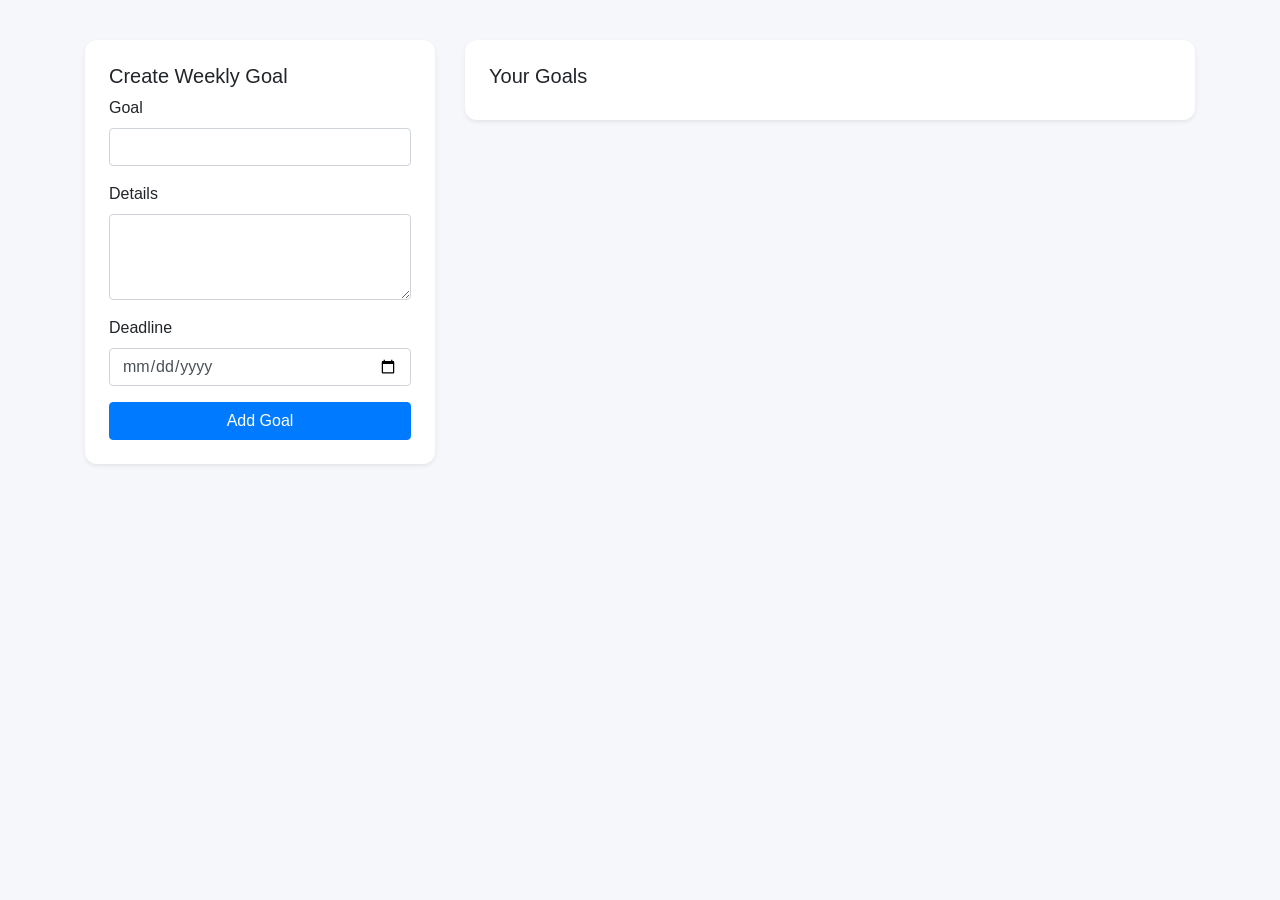
<file: dashboard.html>
<!doctype html>
<html lang="en">
<head>
  <meta charset="UTF-8"><meta name="viewport" content="width=device-width, initial-scale=1.0">
  <title>Dashboard | ELeP</title>
  <link rel="stylesheet" href="https://cdn.jsdelivr.net/npm/bootstrap@4.6.2/dist/css/bootstrap.min.css">
  <link rel="stylesheet" href="assets/css/styles.css">
</head>
<body>
<div id="mainNav"></div>
<main class="py-4"><div class="container">
  <div id="metrics" class="row mb-3"></div>
  <div class="row">
    <div class="col-lg-4 mb-3"><div class="card p-4 shadow-sm">
      <h5>Create Weekly Goal</h5>
      <div id="goalAlert" class="alert d-none"></div>
      <form id="goalForm">
        <div class="form-group"><label>Goal</label><input class="form-control" name="title" required></div>
        <div class="form-group"><label>Details</label><textarea class="form-control" name="details" rows="3"></textarea></div>
        <div class="form-group"><label>Deadline</label><input type="date" class="form-control" name="deadline" required></div>
        <button class="btn btn-primary btn-block">Add Goal</button>
      </form>
    </div></div>
    <div class="col-lg-8 mb-3"><div class="card p-4 shadow-sm"><h5>Your Goals</h5><div id="goalList"></div></div></div>
  </div>
</div></main>
<script src="assets/js/app.js"></script>
<script>
async function loadGoals() {
  const { goals, metrics } = await api.request('api/goals.php');
  document.getElementById('metrics').innerHTML = `
  <div class="col-md-3 mb-2"><div class="card p-3 shadow-sm"><div class="text-muted">Weekly Goals</div><div class="stat-value">${metrics.total}</div></div></div>
  <div class="col-md-3 mb-2"><div class="card p-3 shadow-sm"><div class="text-muted">Completed</div><div class="stat-value text-success">${metrics.completed}</div></div></div>
  <div class="col-md-3 mb-2"><div class="card p-3 shadow-sm"><div class="text-muted">Pending</div><div class="stat-value text-warning">${metrics.pending}</div></div></div>
  <div class="col-md-3 mb-2"><div class="card p-3 shadow-sm"><div class="text-muted">Progress</div><div class="stat-value">${metrics.progress}%</div></div></div>`;

  const goalList = document.getElementById('goalList');
  goalList.innerHTML = goals.length ? goals.map(goal => `
    <div class="border rounded p-3 mb-2 bg-light">
      <div class="d-flex justify-content-between"><div><h6>${goal.title}</h6><p class="text-muted mb-1">${goal.details || ''}</p><small>Deadline: ${goal.deadline}</small></div><span class="badge badge-${goal.status === 'completed' ? 'success' : 'warning'} p-2">${goal.status}</span></div>
      <div class="mt-2 d-flex">
        <button class="btn btn-sm btn-outline-primary mr-2" onclick="toggleGoal(${goal.id})">${goal.status === 'completed' ? 'Mark Pending' : 'Mark Completed'}</button>
        <button class="btn btn-sm btn-outline-danger" onclick="deleteGoal(${goal.id})">Delete</button>
      </div>
    </div>`).join('') : '<p class="text-muted">No goals yet. Create your first goal.</p>';
}
async function toggleGoal(id){ await api.request('api/goals.php',{method:'PATCH',body:JSON.stringify({goal_id:id})}); loadGoals(); }
async function deleteGoal(id){ if(confirm('Delete this goal?')){ await api.request('api/goals.php',{method:'DELETE',body:JSON.stringify({goal_id:id})}); loadGoals(); } }

(async () => {
  await guardAuth();
  await renderNav();
  await loadGoals();
  document.getElementById('goalForm').addEventListener('submit', async (e) => {
    e.preventDefault();
    const fd = new FormData(e.target);
    try {
      await api.request('api/goals.php', { method: 'POST', body: JSON.stringify({ title: fd.get('title'), details: fd.get('details'), deadline: fd.get('deadline') }) });
      e.target.reset();
      setAlert('goalAlert', 'Goal created.', 'success');
      loadGoals();
    } catch (err) { setAlert('goalAlert', err.message); }
  });
})();
</script>
</body>
</html>
</file>
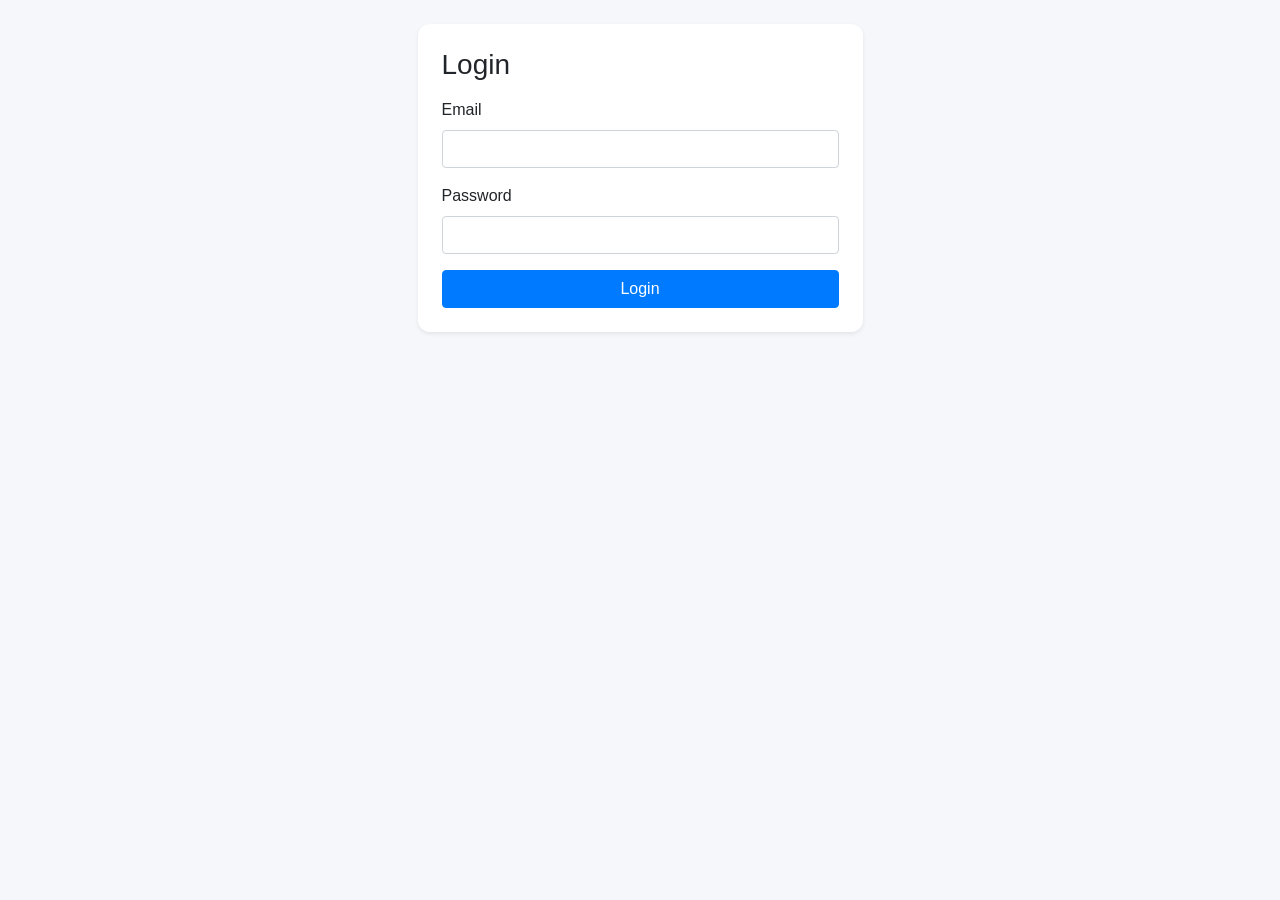
<file: login.html>
<!doctype html>
<html lang="en">
<head>
  <meta charset="UTF-8"><meta name="viewport" content="width=device-width, initial-scale=1.0">
  <title>Login | ELeP</title>
  <link rel="stylesheet" href="https://cdn.jsdelivr.net/npm/bootstrap@4.6.2/dist/css/bootstrap.min.css">
  <link rel="stylesheet" href="assets/css/styles.css">
</head>
<body>
<div id="mainNav"></div>
<main class="py-4"><div class="container"><div class="row justify-content-center"><div class="col-md-5"><div class="card p-4 shadow-sm">
  <h3 class="mb-3">Login</h3>
  <div id="formAlert" class="alert d-none"></div>
  <form id="loginForm">
    <div class="form-group"><label>Email</label><input type="email" class="form-control" name="email" required></div>
    <div class="form-group"><label>Password</label><input type="password" class="form-control" name="password" required></div>
    <button class="btn btn-primary btn-block">Login</button>
  </form>
</div></div></div></div></main>
<script src="assets/js/app.js"></script>
<script>
(async () => {
  await renderNav();
  document.getElementById('loginForm').addEventListener('submit', async (e) => {
    e.preventDefault(); hideAlert('formAlert');
    const fd = new FormData(e.target);
    try {
      await api.login({ email: fd.get('email'), password: fd.get('password') });
      location.href = 'dashboard.html';
    } catch (err) { setAlert('formAlert', err.message); }
  });
})();
</script>
</body>
</html>
</file>
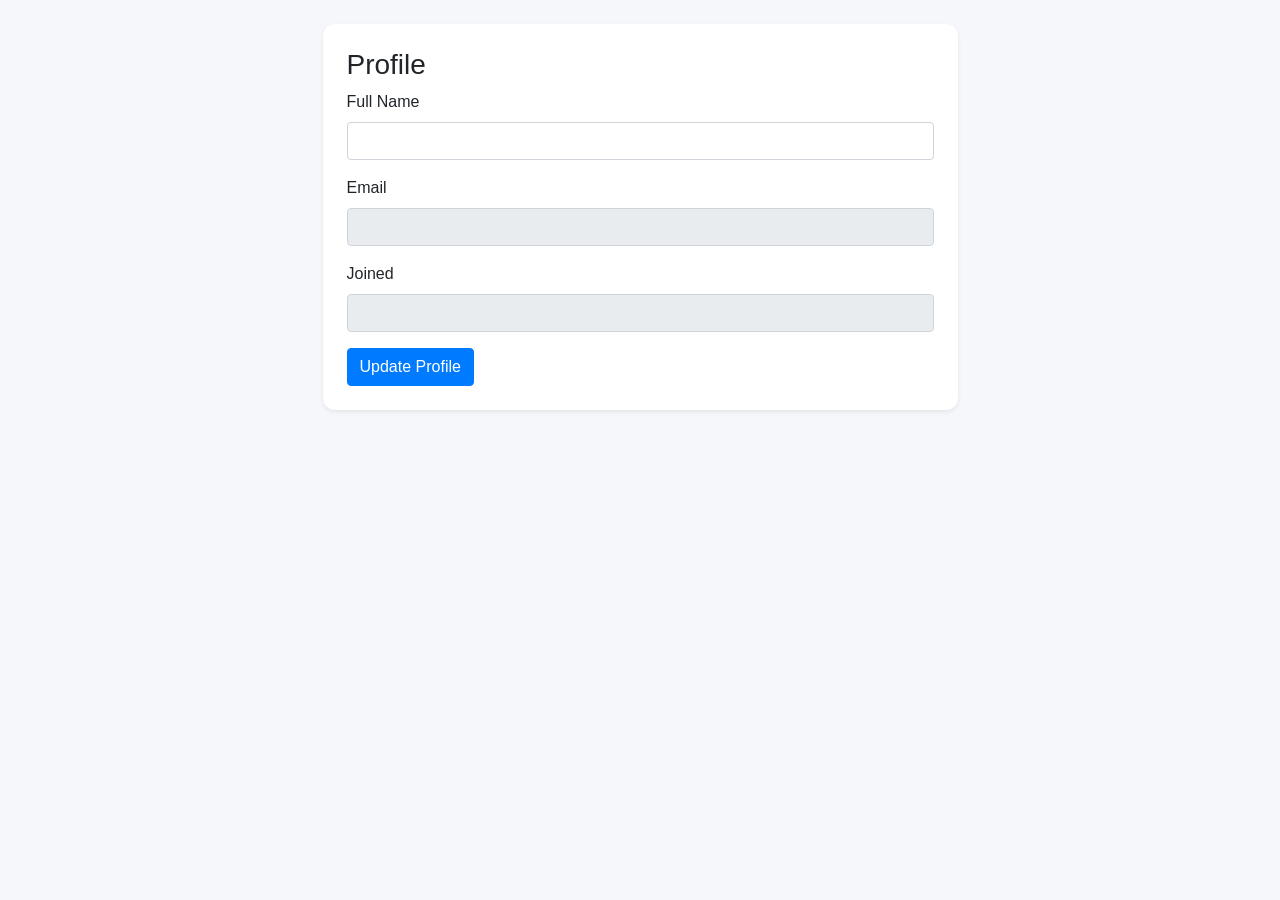
<file: profile.html>
<!doctype html>
<html lang="en">
<head>
  <meta charset="UTF-8"><meta name="viewport" content="width=device-width, initial-scale=1.0">
  <title>Profile | ELeP</title>
  <link rel="stylesheet" href="https://cdn.jsdelivr.net/npm/bootstrap@4.6.2/dist/css/bootstrap.min.css">
  <link rel="stylesheet" href="assets/css/styles.css">
</head>
<body>
<div id="mainNav"></div>
<main class="py-4"><div class="container"><div class="row justify-content-center"><div class="col-md-7"><div class="card p-4 shadow-sm">
  <h3>Profile</h3><div id="profileAlert" class="alert d-none"></div>
  <form id="profileForm">
    <div class="form-group"><label>Full Name</label><input class="form-control" id="full_name" name="full_name" required></div>
    <div class="form-group"><label>Email</label><input class="form-control" id="email" disabled></div>
    <div class="form-group"><label>Joined</label><input class="form-control" id="joined" disabled></div>
    <button class="btn btn-primary">Update Profile</button>
  </form>
</div></div></div></div></main>
<script src="assets/js/app.js"></script>
<script>
(async () => {
  await guardAuth();
  await renderNav();
  const data = await api.request('api/profile.php');
  document.getElementById('full_name').value = data.user.full_name;
  document.getElementById('email').value = data.user.email;
  document.getElementById('joined').value = data.user.created_at;

  document.getElementById('profileForm').addEventListener('submit', async (e) => {
    e.preventDefault();
    try {
      await api.request('api/profile.php', { method: 'PUT', body: JSON.stringify({ full_name: document.getElementById('full_name').value }) });
      setAlert('profileAlert', 'Profile updated successfully.', 'success');
    } catch (err) { setAlert('profileAlert', err.message); }
  });
})();
</script>
</body>
</html>
</file>
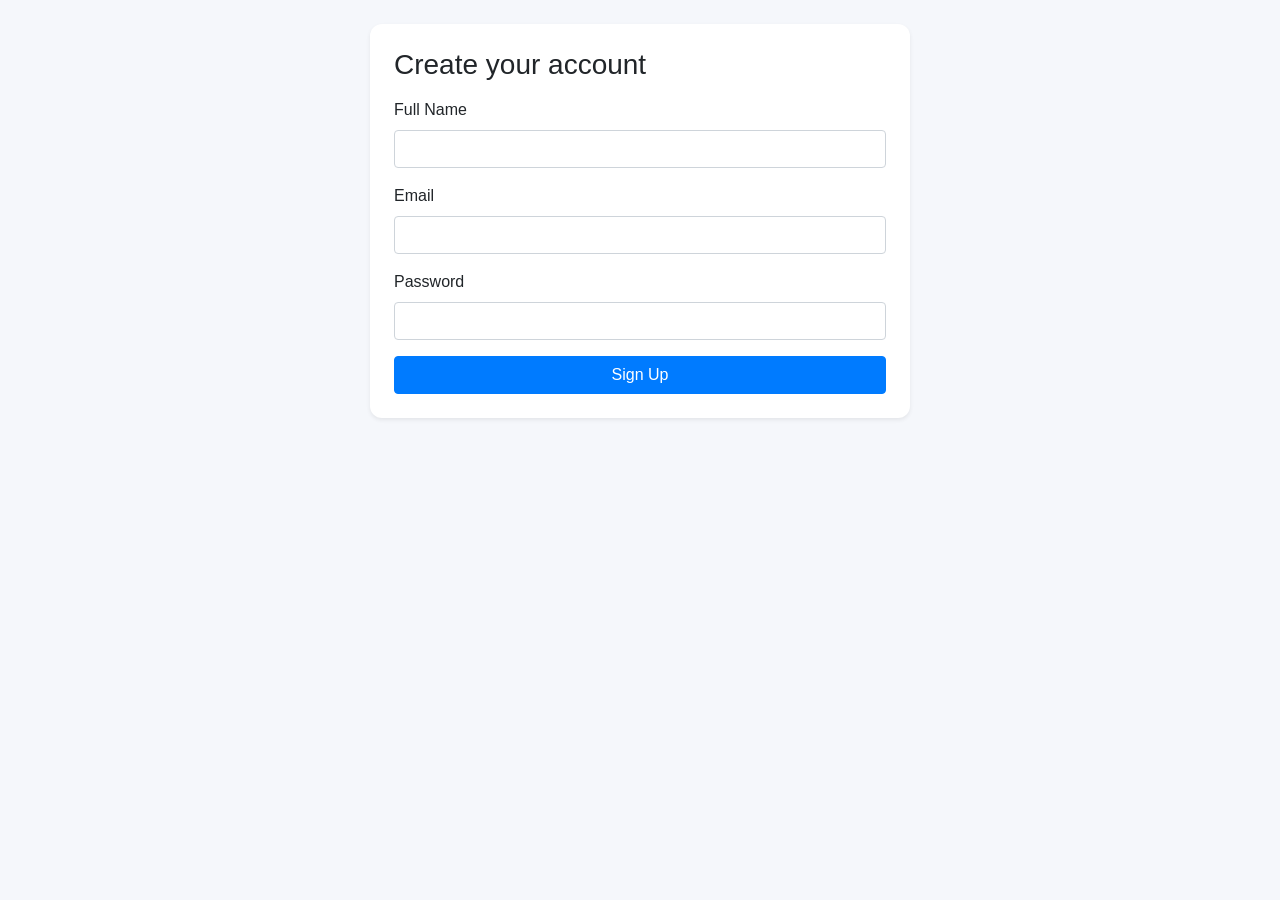
<file: register.html>
<!doctype html>
<html lang="en">
<head>
  <meta charset="UTF-8"><meta name="viewport" content="width=device-width, initial-scale=1.0">
  <title>Sign Up | ELeP</title>
  <link rel="stylesheet" href="https://cdn.jsdelivr.net/npm/bootstrap@4.6.2/dist/css/bootstrap.min.css">
  <link rel="stylesheet" href="assets/css/styles.css">
</head>
<body>
<div id="mainNav"></div>
<main class="py-4"><div class="container"><div class="row justify-content-center"><div class="col-md-6"><div class="card p-4 shadow-sm">
  <h3 class="mb-3">Create your account</h3>
  <div id="formAlert" class="alert d-none"></div>
  <form id="registerForm">
    <div class="form-group"><label>Full Name</label><input class="form-control" name="full_name" required></div>
    <div class="form-group"><label>Email</label><input type="email" class="form-control" name="email" required></div>
    <div class="form-group"><label>Password</label><input type="password" class="form-control" name="password" minlength="6" required></div>
    <button class="btn btn-primary btn-block">Sign Up</button>
  </form>
</div></div></div></div></main>
<script src="assets/js/app.js"></script>
<script>
(async () => {
  await renderNav();
  document.getElementById('registerForm').addEventListener('submit', async (e) => {
    e.preventDefault(); hideAlert('formAlert');
    const fd = new FormData(e.target);
    try {
      await api.register({ full_name: fd.get('full_name'), email: fd.get('email'), password: fd.get('password') });
      setAlert('formAlert', 'Registration successful. Redirecting to login...', 'success');
      setTimeout(() => location.href = 'login.html', 700);
    } catch (err) { setAlert('formAlert', err.message); }
  });
})();
</script>
</body>
</html>
</file>
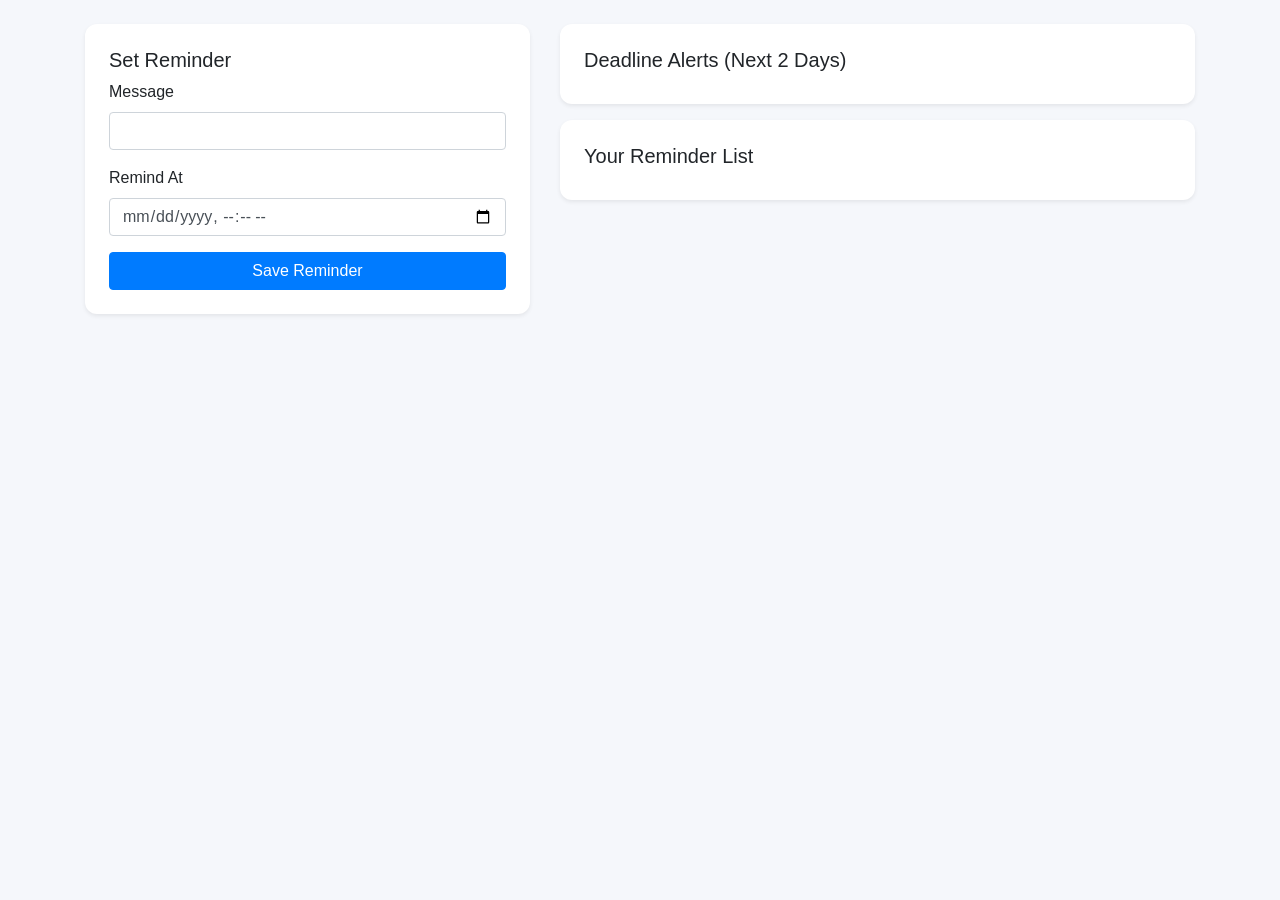
<file: reminders.html>
<!doctype html>
<html lang="en">
<head>
  <meta charset="UTF-8"><meta name="viewport" content="width=device-width, initial-scale=1.0">
  <title>Reminders | ELeP</title>
  <link rel="stylesheet" href="https://cdn.jsdelivr.net/npm/bootstrap@4.6.2/dist/css/bootstrap.min.css">
  <link rel="stylesheet" href="assets/css/styles.css">
</head>
<body>
<div id="mainNav"></div>
<main class="py-4"><div class="container"><div class="row">
  <div class="col-md-5 mb-3"><div class="card p-4 shadow-sm">
    <h5>Set Reminder</h5><div id="reminderAlert" class="alert d-none"></div>
    <form id="reminderForm">
      <div class="form-group"><label>Message</label><input class="form-control" name="message" required></div>
      <div class="form-group"><label>Remind At</label><input type="datetime-local" class="form-control" name="remind_at" required></div>
      <button class="btn btn-primary btn-block">Save Reminder</button>
    </form>
  </div></div>
  <div class="col-md-7 mb-3">
    <div class="card p-4 shadow-sm mb-3"><h5>Deadline Alerts (Next 2 Days)</h5><div id="alerts"></div></div>
    <div class="card p-4 shadow-sm"><h5>Your Reminder List</h5><div id="reminderList"></div></div>
  </div>
</div></div></main>
<script src="assets/js/app.js"></script>
<script>
async function loadReminders() {
  const data = await api.request('api/reminders.php');
  document.getElementById('alerts').innerHTML = data.alerts.length
    ? `<ul class="list-group list-group-flush">${data.alerts.map(a=>`<li class="list-group-item px-0 d-flex justify-content-between"><span>${a.title}</span><span class="badge badge-warning">Due ${a.deadline}</span></li>`).join('')}</ul>`
    : '<p class="text-muted mb-0">No urgent deadlines 🎉</p>';
  document.getElementById('reminderList').innerHTML = data.reminders.length
    ? `<ul class="list-group list-group-flush">${data.reminders.map(r=>`<li class="list-group-item px-0 d-flex justify-content-between"><span>${r.message}</span><small>${r.remind_at}</small></li>`).join('')}</ul>`
    : '<p class="text-muted mb-0">No reminders created yet.</p>';
}

(async () => {
  await guardAuth();
  await renderNav();
  await loadReminders();
  document.getElementById('reminderForm').addEventListener('submit', async (e) => {
    e.preventDefault();
    const fd = new FormData(e.target);
    try {
      await api.request('api/reminders.php', { method: 'POST', body: JSON.stringify({ message: fd.get('message'), remind_at: fd.get('remind_at') }) });
      e.target.reset();
      setAlert('reminderAlert', 'Reminder saved.', 'success');
      loadReminders();
    } catch (err) { setAlert('reminderAlert', err.message); }
  });
})();
</script>
</body>
</html>
</file>
<file: assets/css/styles.css>
body {
    background: #f5f7fb;
}

.card {
    border: none;
    border-radius: 0.75rem;
}

.hero {
    background: linear-gradient(135deg, #0d6efd, #5a8dee);
    color: #fff;
    border-radius: 1rem;
}

.stat-value {
    font-size: 1.8rem;
    font-weight: 700;
}

.progress {
    height: 0.75rem;
}
</file>
